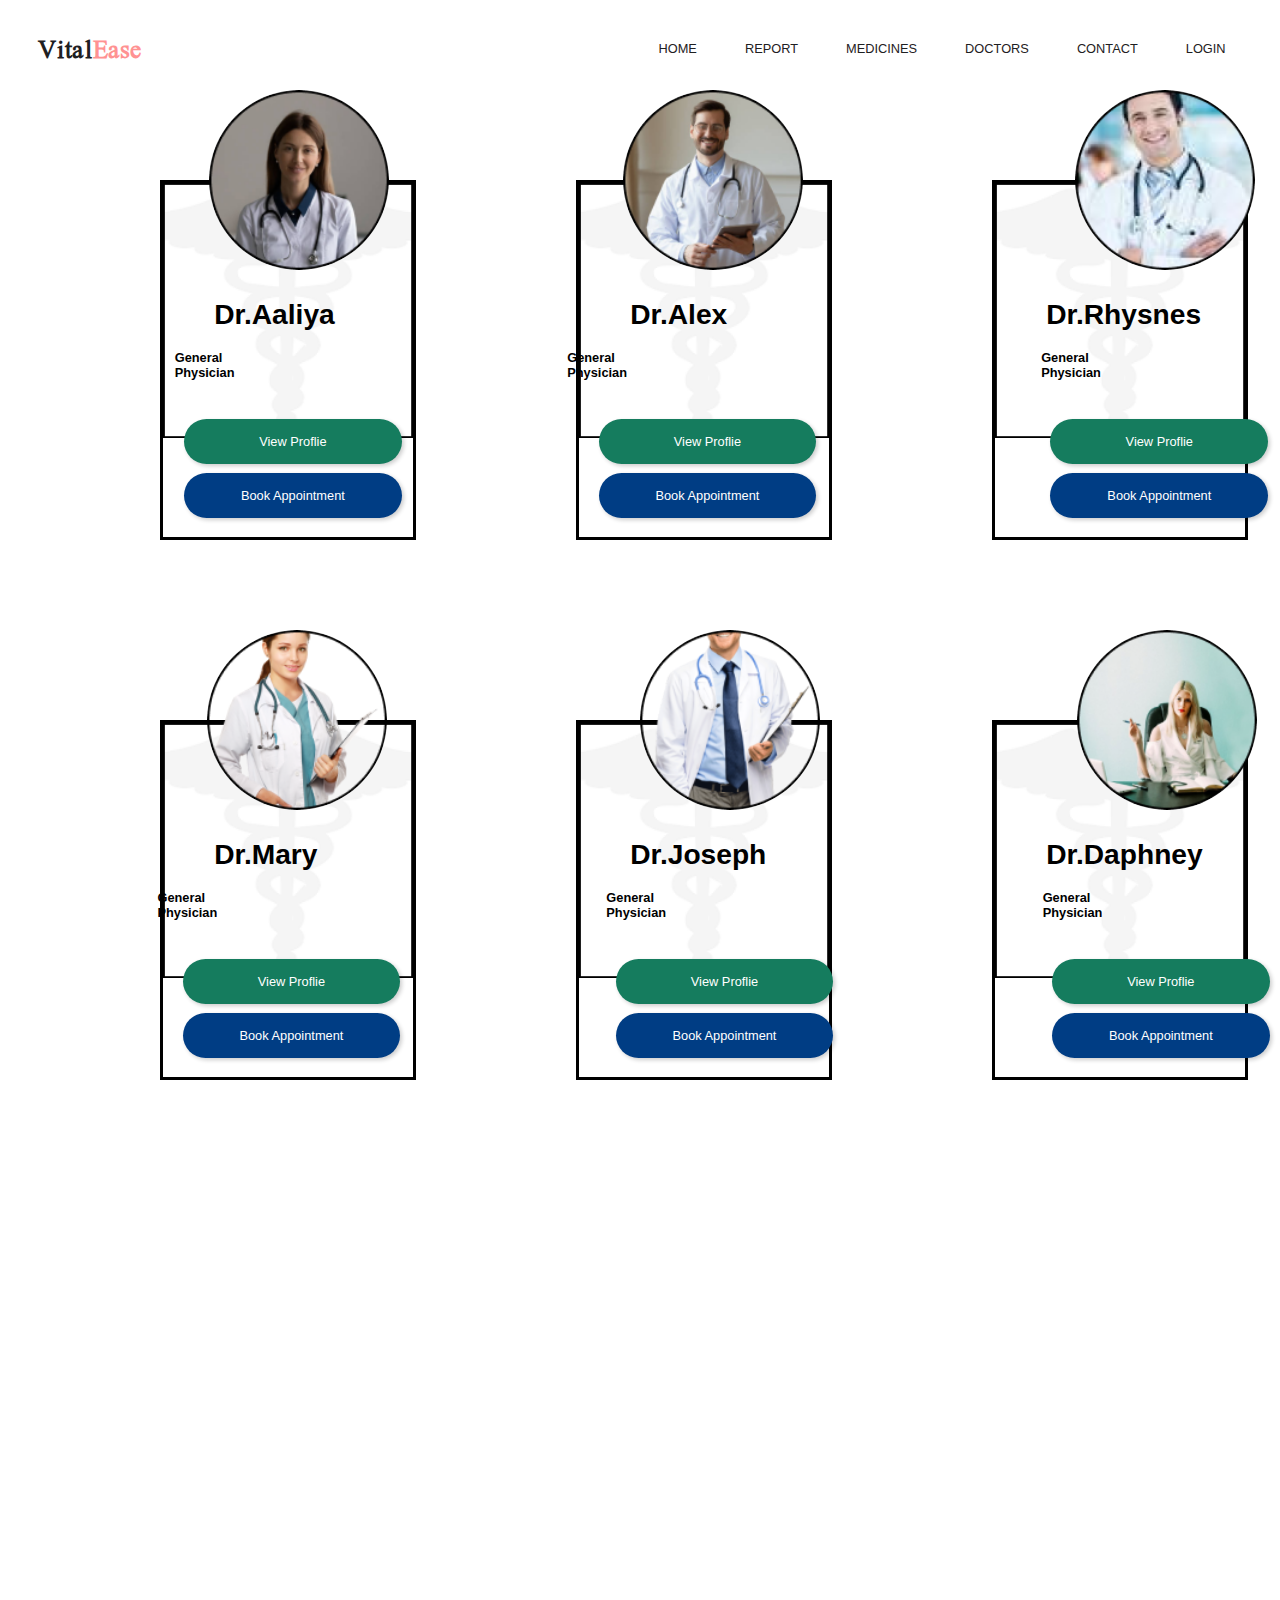
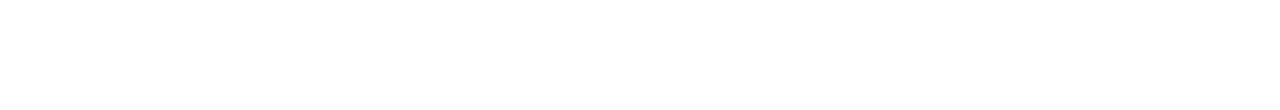
<file: VitalEase/hospital list page/index.html>
<!DOCTYPE html>
<html lang="en">
<head>
    <meta charset="UTF-8">
    <meta name="viewport" content="width=device-width, initial-scale=1.0">
    <title>VitalEase</title>

    <!-- Connecting with CSS -->
     <link rel="stylesheet" href="style.css">

   
    <!-- ======= Google Font Library ======= -->
    <link rel="preconnect" href="https://fonts.googleapis.com">
    <link rel="preconnect" href="https://fonts.gstatic.com" crossorigin>
    <link href="https://fonts.googleapis.com/css2?family=Cantata+One&family=Gulzar&family=Joan&family=Kotta+One&family=Lilita+One&family=Merriweather&family=Montaga&family=Montserrat:wght@200;900&family=Nuosu+SIL&family=Parisienne&family=Playfair+Display:wght@400;500&family=Sacramento&family=Splash&family=Tai+Heritage+Pro&family=Ubuntu:ital,wght@1,300&family=Water+Brush&family=WindSong&display=swap" rel="stylesheet">

    <link rel="preconnect" href="https://fonts.googleapis.com">
   <link rel="preconnect" href="https://fonts.gstatic.com" crossorigin>
   <link href="https://fonts.googleapis.com/css2?family=Alex+Brush&family=Great+Vibes&family=Kaushan+Script&display=swap" rel="stylesheet">

    <!-- Connecting Iconscout -->
       <link rel="stylesheet" href="https://unicons.iconscout.com/release/v4.0.0/css/line.css">

 </head>
<body>
    <!---------------------------------------------------------------------------------------- Header------------------------------------------------ ---------------------------------------------------------------------------------------- -->
    <header id="header" class="header">
        <nav class="nav container ">
            <a href="#home" class="logo">Vital<span>Ease</span> </a>
            <div class="nav-menu links">
                <ul class="nav--list"> 
                    <li><a href="#home"class = "nav-link">Home</a></li>
                    <li><a href="#report"class = "nav-link">Report</a></li>
                    <li><a href="#medicinesl"class = "nav-link">Medicines</a></li>
                    <li><a href="#doctors"class = "nav-link">Doctors</a></li>
                    <li><a href="#contact"class = "nav-link">Contact</a></li>
                    <li><a href="/Login Page/login.html"class = "nav-link">Login</a></li>
                </ul>
                <div class="nav--close" id="nav__close">
                    <i class="ri-close-line"></i>
                </div>
            </div>
        </div>
        <div class="nav--toggle" id="nav__toggle">
          <i class="ri-menu-line"></i>
      </div>
            
        </nav>
    </header>
    <!-----------------------------------------------------------------------------------------Header---------------------------------------------------------- ---------------------------------------------------------------------------------------- -->



    <div class="content">
   <div class="page3">
    <div class="child" id="child1">
      <h1>Dr.Aaliya</h1>
      <h2>General Physician</h2>
      <img
        src="1.png"
        alt="yoo"
      />
      <div class="button-1">
        <button class="beautiful-button">View Proflie</button>
      </div>
      <div class="button-2">
         <button class="beautiful-button">Book Appointment</button>
      </div>
    </div>
    <div class="child" id="child2">
      <h1>Dr.Alex</h1>
      <h2>General Physician</h2>
      <img
        src="2.png"
        alt="yoo"
      />
      <div class="button-1">
  <button class="beautiful-button">View Proflie</button>
      </div>
      <div class="button-2">
         <button class="beautiful-button">Book Appointment</button>
      </div>
    </div>
    <div class="child" id="child3">
     <h1>Dr.Rhysnes</h1>
     <h2>General Physician</h2>
      <img
        src="3.png"
        alt="yoo"
      />
      <div class="button-1">
  <button class="beautiful-button">View Proflie</button>
      </div>
      <div class="button-2">
         <button class="beautiful-button">Book Appointment</button>
      </div>
    </div>
    <div class="child" id="child4">
      <h1>Dr.Mary </h1>
      <h2>General Physician</h2>
      <img
        src="4.png"
        alt="yoo"
      />
      <div class="button-1">
  <button class="beautiful-button">View Proflie</button>
      </div>
      <div class="button-2">
         <button class="beautiful-button">Book Appointment</button>
      </div>
    </div>
    <div class="child" id="child5">
      <h1>Dr.Joseph</h1>
      <h2>General Physician</h2>
      <img
        src="5.png"
        alt="yoo"
      />
      <div class="button-1">
  <button class="beautiful-button">View Proflie</button>
      </div>
      <div class="button-2">
         <button class="beautiful-button">Book Appointment</button>
      </div>
    </div>
    <div class="child" id="child6">
      <h1>Dr.Daphney</h1>
      <h2>General Physician</h2>
      <img
        src="6.png"
        alt="yoo"
      />
      <div class="button-1">
  <button class="beautiful-button">View Proflie</button>
      </div>
      <div class="button-2">
         <button class="beautiful-button">Book Appointment</button>
      </div>
    </div>
  </div>

</div>
</div>



   
    
</body>
</html>
</file>
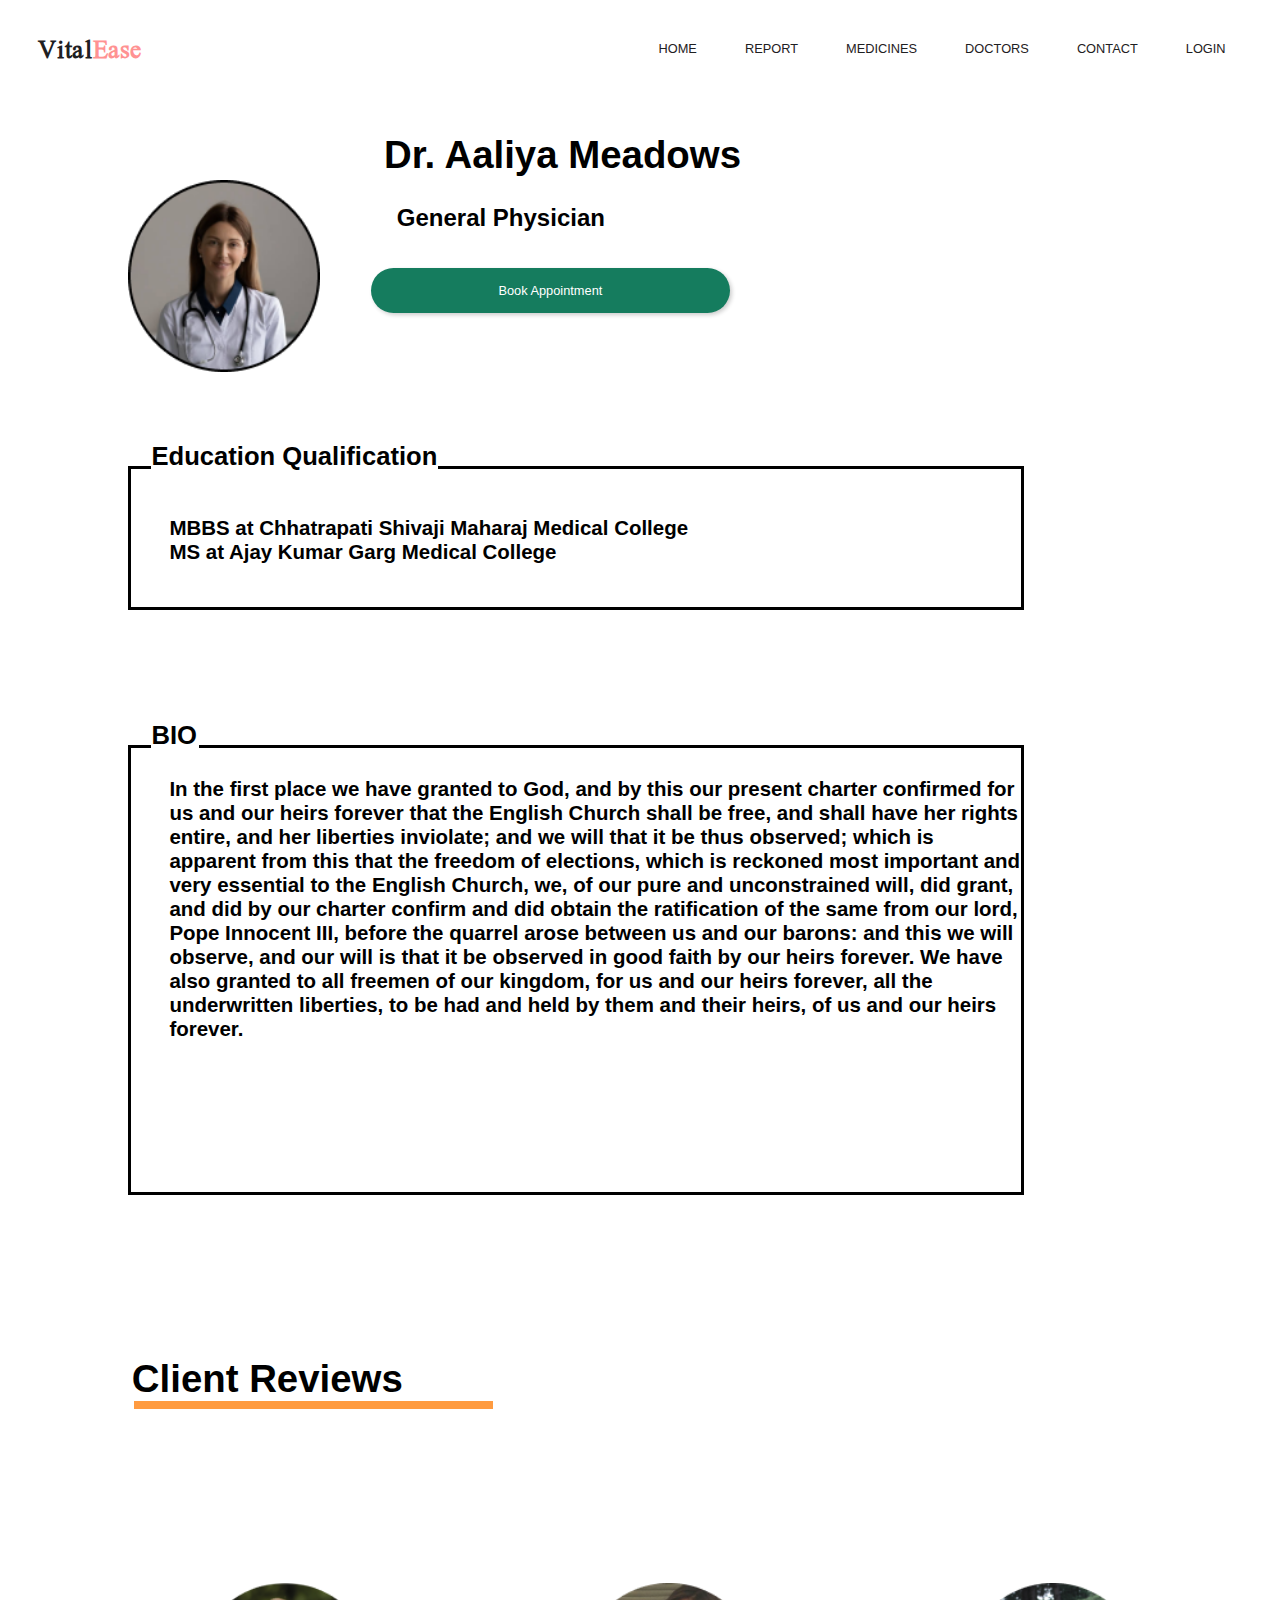
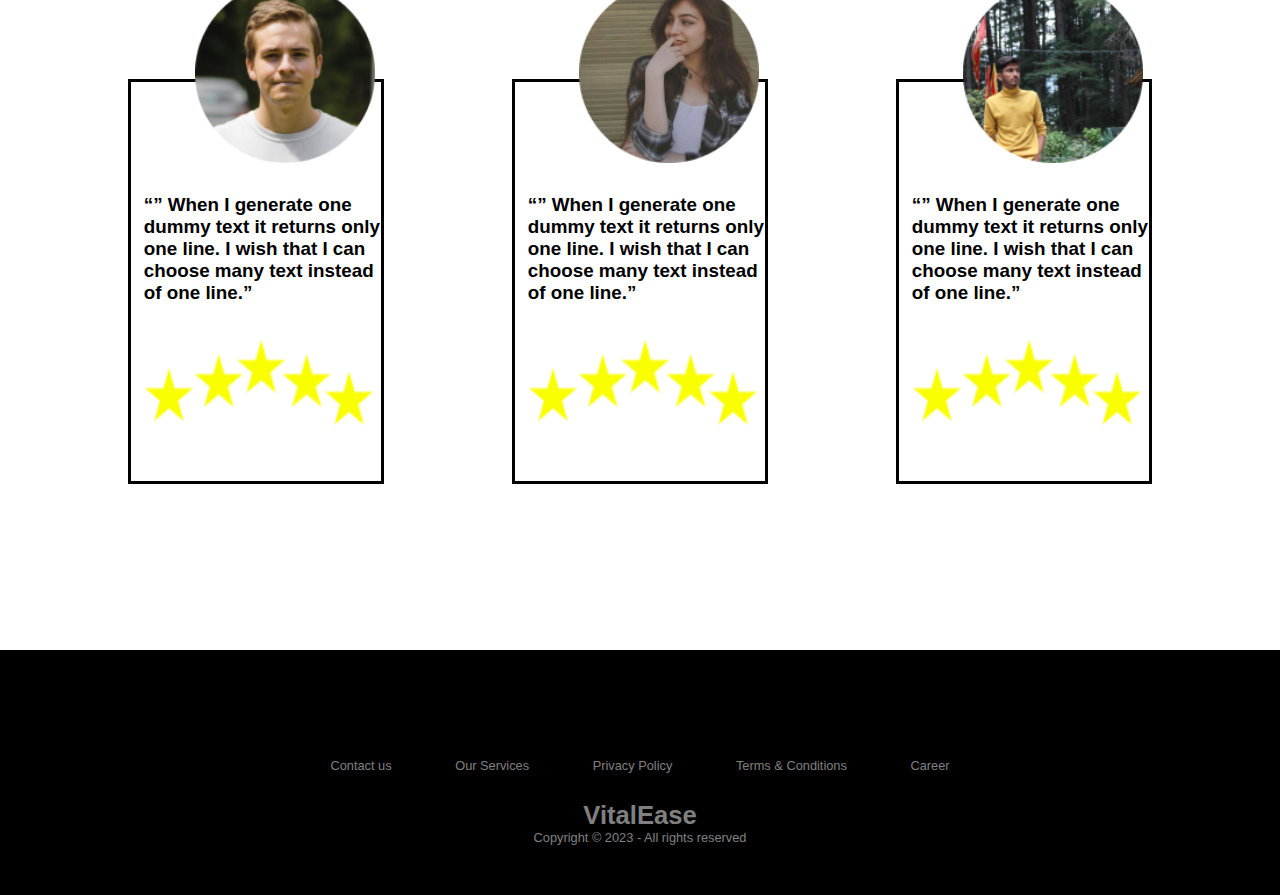
<file: VitalEase/Doctor profile page/profile.html>
<!DOCTYPE html>
<html lang="en">
<head>
    <meta charset="UTF-8">
    <meta name="viewport" content="width=device-width, initial-scale=1.0">
    <title>VitalEase</title>

    <!-- Connecting with CSS -->
     <link rel="stylesheet" href="style.css">

   
    <!-- ======= Google Font Library ======= -->
    <link rel="preconnect" href="https://fonts.googleapis.com">
    <link rel="preconnect" href="https://fonts.gstatic.com" crossorigin>
    <link href="https://fonts.googleapis.com/css2?family=Cantata+One&family=Gulzar&family=Joan&family=Kotta+One&family=Lilita+One&family=Merriweather&family=Montaga&family=Montserrat:wght@200;900&family=Nuosu+SIL&family=Parisienne&family=Playfair+Display:wght@400;500&family=Sacramento&family=Splash&family=Tai+Heritage+Pro&family=Ubuntu:ital,wght@1,300&family=Water+Brush&family=WindSong&display=swap" rel="stylesheet">

    <link rel="preconnect" href="https://fonts.googleapis.com">
   <link rel="preconnect" href="https://fonts.gstatic.com" crossorigin>
   <link href="https://fonts.googleapis.com/css2?family=Alex+Brush&family=Great+Vibes&family=Kaushan+Script&display=swap" rel="stylesheet">

    <!-- Connecting Iconscout -->
       <link rel="stylesheet" href="https://unicons.iconscout.com/release/v4.0.0/css/line.css">

 </head>
<body>
    <!---------------------------------------------------------------------------------------- Header------------------------------------------------ ---------------------------------------------------------------------------------------- -->
    <header id="header" class="header">
        <nav class="nav container ">
            <a href="#home" class="logo">Vital<span>Ease</span> </a>
            <div class="nav-menu links">
                <ul class="nav--list"> 
                    <li><a href="#home"class = "nav-link">Home</a></li>
                    <li><a href="#report"class = "nav-link">Report</a></li>
                    <li><a href="#medicinesl"class = "nav-link">Medicines</a></li>
                    <li><a href="#doctors"class = "nav-link">Doctors</a></li>
                    <li><a href="#contact"class = "nav-link">Contact</a></li>
                    <li><a href="/Login Page/login.html"class = "nav-link">Login</a></li>
                </ul>
                <div class="nav--close" id="nav__close">
                    <i class="ri-close-line"></i>
                </div>
            </div>
        </div>
        <div class="nav--toggle" id="nav__toggle">
          <i class="ri-menu-line"></i>
      </div>
            
        </nav>
    </header>
    
    <!--------------------------------------------------------------------------------------------------------------------------------------------------- ---------------------------------------------------------------------------------------- -->


    <div class="content">
        <img src="1.png" alt="profile">
        <h1>Dr. Aaliya Meadows</h1>
        <h2>General Physician</h2>
        <div class="button">
        <button class="beautiful-button">Book Appointment</button>
        </div>
        
            <div class="box-1">
                <h3>Education Qualification</h3>
                <h2>MBBS at Chhatrapati Shivaji Maharaj Medical College<br>
                    MS at Ajay Kumar Garg Medical College 
                    </h2>
            </div>
            <div class="box-2">
                <h3>BIO</h3>
                <h2>In the first place we have granted to God, and by this our present charter confirmed for us and our heirs forever that the English Church shall be free, and shall have her rights entire, and her liberties inviolate; and we will that it be thus observed; which is apparent from this that the freedom of elections, which is reckoned most important and very essential to the English Church, we, of our pure and unconstrained will, did grant, and did by our charter confirm and did obtain the ratification of the same from our lord, Pope Innocent III, before the quarrel arose between us and our barons: and this we will observe, and our will is that it be observed in good faith by our heirs forever. We have also granted to all freemen of our kingdom, for us and our heirs forever, all the underwritten liberties, to be had and held by them and their heirs, of us and our heirs forever.
                </h2>
            </div>
            <div class="reviews">
                <h1>Client Reviews</h1> 
                <hr  style=" width: 28vw;
                margin-left: 10.5vw;"
             color="#FF9B40"
                size="10">
               
            </div>
                <div class="page3">
                <div class="child" id="child1">
                    <img src="Ellipse 2.png" alt="profile">
                    <h2>“” When I generate one dummy text it returns only one line. I wish that I can choose many text instead of one line.”</h2>
                    <div class="star">
                    <img src="Group 3.png" alt="star">
                    </div>
                </div>
                <div class="child" id="child2">
                    <img src="Ellipse 1.png" alt="profile">
                    <h2>“” When I generate one dummy text it returns only one line. I wish that I can choose many text instead of one line.”</h2>
                    <div class="star">
                    <img src="Group 3.png" alt="star">
                    </div>
                </div>
                <div class="child" id="child3">
                    <img src="Ellipse 3.png" alt="profile">
                    <h2>“” When I generate one dummy text it returns only one line. I wish that I can choose many text instead of one line.”</h2>
                    <div class="star">
                    <img src="Group 3.png" alt="star">
                    </div>
                </div>
            </div>
            </div>
    </div>


    <footer>
<div class="footer">
<div class="row">
<a href="#"><i class="fa fa-facebook"></i></a>
<a href="#"><i class="fa fa-instagram"></i></a>
<a href="#"><i class="fa fa-youtube"></i></a>
<a href="#"><i class="fa fa-twitter"></i></a>
</div>

<div class="row">
<ul>
<li><a href="#">Contact us</a></li>
<li><a href="#">Our Services</a></li>
<li><a href="#">Privacy Policy</a></li>
<li><a href="#">Terms & Conditions</a></li>
<li><a href="#">Career</a></li>
</ul>
</div>

<div class="row">
<h1>VitalEase</h1> Copyright © 2023  - All rights reserved 
</div>
</div>
</footer>

    
</body>
</html>
</file>
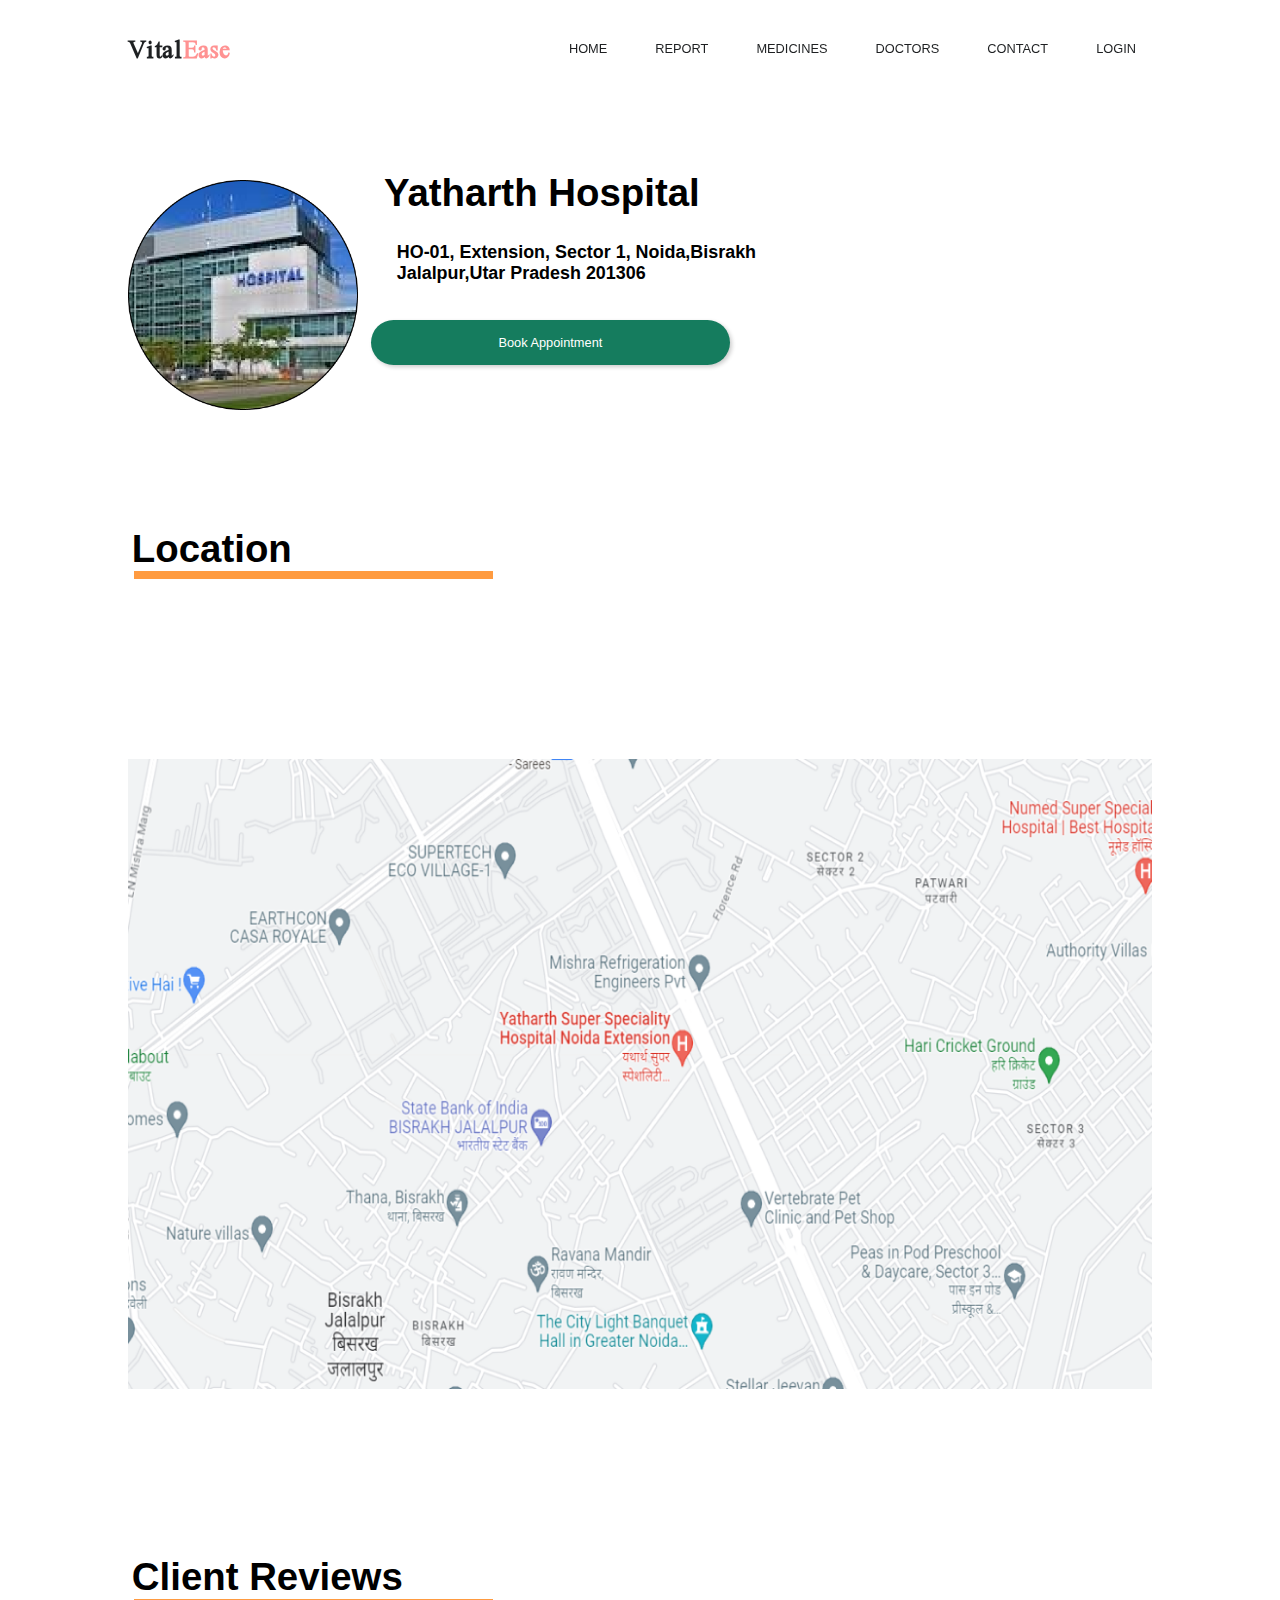
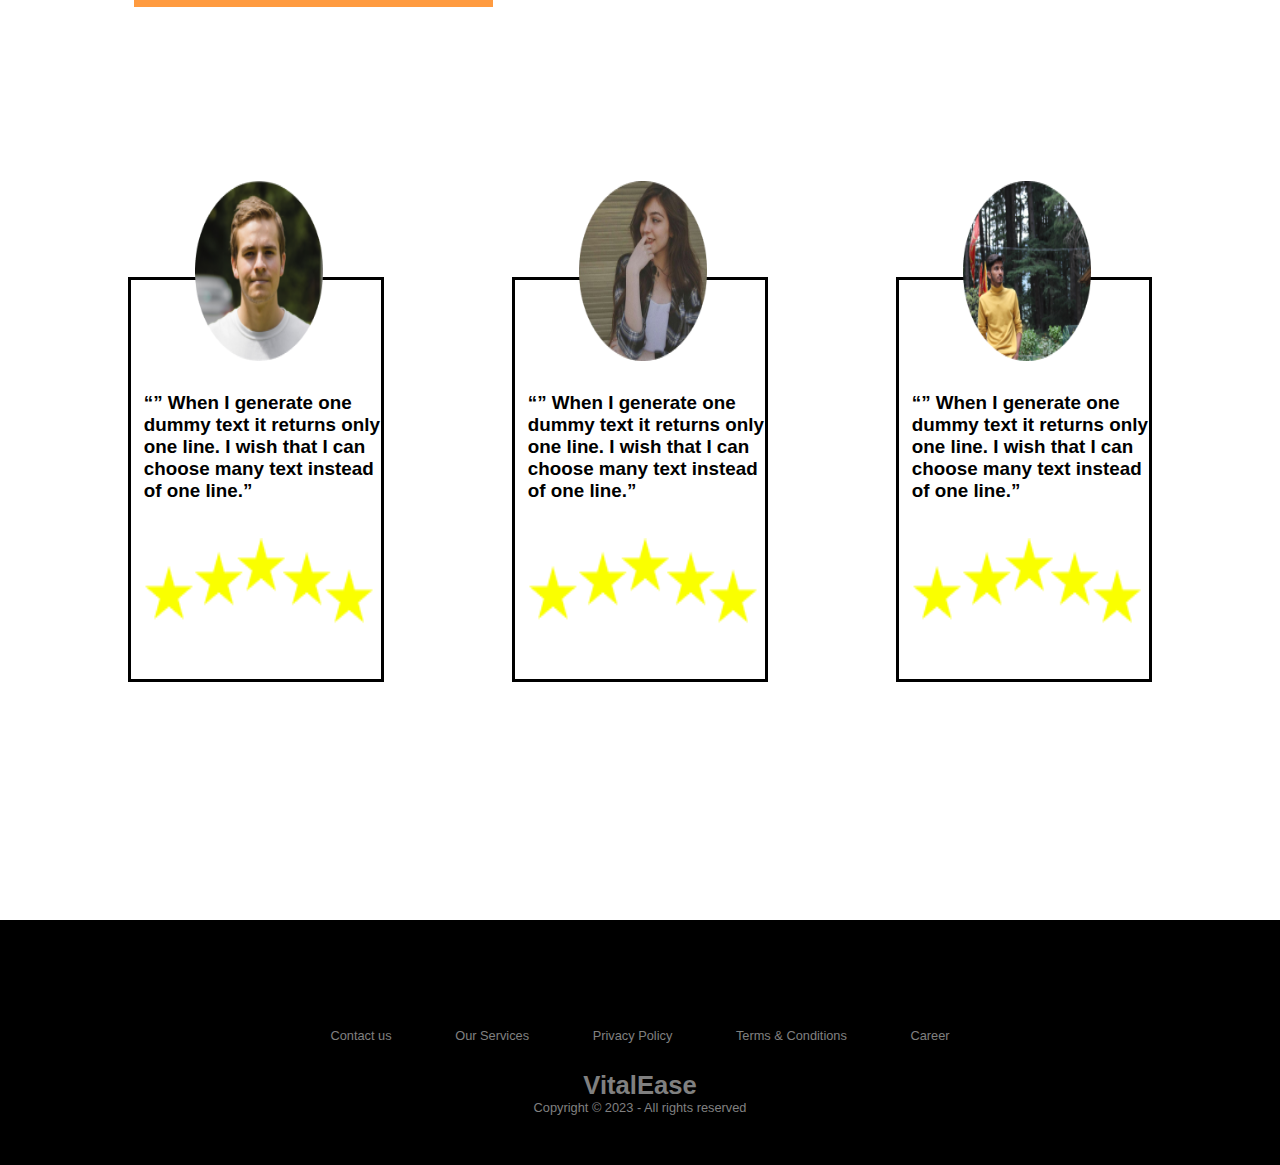
<file: VitalEase/Hospital Location/map.html>
<!DOCTYPE html>
<html lang="en">
<head>
    <meta charset="UTF-8">
    <meta name="viewport" content="width=device-width, initial-scale=1.0">
    <title>VitalEase Map</title>

    <!-- Connecting with CSS -->
     <link rel="stylesheet" href="style.css">

   
    <!-- ======= Google Font Library ======= -->
    <link rel="preconnect" href="https://fonts.googleapis.com">
    <link rel="preconnect" href="https://fonts.gstatic.com" crossorigin>
    <link href="https://fonts.googleapis.com/css2?family=Cantata+One&family=Gulzar&family=Joan&family=Kotta+One&family=Lilita+One&family=Merriweather&family=Montaga&family=Montserrat:wght@200;900&family=Nuosu+SIL&family=Parisienne&family=Playfair+Display:wght@400;500&family=Sacramento&family=Splash&family=Tai+Heritage+Pro&family=Ubuntu:ital,wght@1,300&family=Water+Brush&family=WindSong&display=swap" rel="stylesheet">

    <link rel="preconnect" href="https://fonts.googleapis.com">
   <link rel="preconnect" href="https://fonts.gstatic.com" crossorigin>
   <link href="https://fonts.googleapis.com/css2?family=Alex+Brush&family=Great+Vibes&family=Kaushan+Script&display=swap" rel="stylesheet">

    <!-- Connecting Iconscout -->
       <link rel="stylesheet" href="https://unicons.iconscout.com/release/v4.0.0/css/line.css">

 </head>
<body>
    <!---------------------------------------------------------------------------------------- Header------------------------------------------------ ---------------------------------------------------------------------------------------- -->
    <header id="header" class="header">
        <nav class="nav container ">
            <a href="#home" class="logo">Vital<span>Ease</span> </a>
            <div class="nav-menu links">
                <ul class="nav--list"> 
                    <li><a href="#home"class = "nav-link">Home</a></li>
                    <li><a href="#report"class = "nav-link">Report</a></li>
                    <li><a href="#medicinesl"class = "nav-link">Medicines</a></li>
                    <li><a href="#doctors"class = "nav-link">Doctors</a></li>
                    <li><a href="#contact"class = "nav-link">Contact</a></li>
                    <li><a href="/Login Page/login.html"class = "nav-link">Login</a></li>
                </ul>
                <div class="nav--close" id="nav__close">
                    <i class="ri-close-line"></i>
                </div>
            </div>
        </div>
        <div class="nav--toggle" id="nav__toggle">
          <i class="ri-menu-line"></i>
      </div>
            
        </nav>
    </header>
    
    <!--------------------------------------------------------------------------------------------------------------------------------------------------- ---------------------------------------------------------------------------------------- -->


    <div class="content">
        <img src="kisspng-physician-nursing-health-care-hospital-the-doctor-5ac54ae67c5ae9 11 (1).png" alt="profile">
        <h1>Yatharth Hospital</h1>
        <h2>HO-01, Extension, Sector 1, Noida,Bisrakh<br>Jalalpur,Utar Pradesh 201306</h2>
        <div class="button">
        <button class="beautiful-button">Book Appointment</button>
        </div>
        <div class="map">
            <div class="reviews">
                <h1>Location</h1> 
                <hr  style=" width: 28vw;
                margin-left: 10.5vw;"
             color="#FF9B40"
                size="10">
                <img src="Rectangle 71.png" alt="map">
        </div>
           
            <div class="reviews">
                <h1>Client Reviews</h1> 
                <hr  style=" width: 28vw;
                margin-left: 10.5vw;"
             color="#FF9B40"
                size="10">
               
            </div>
                <div class="page3">
                <div class="child" id="child1">
                    <img src="Ellipse 2.png" alt="profile">
                    <h2>“” When I generate one dummy text it returns only one line. I wish that I can choose many text instead of one line.”</h2>
                    <div class="star">
                    <img src="Group 3.png" alt="star">
                    </div>
                </div>
                <div class="child" id="child2">
                    <img src="Ellipse 1.png" alt="profile">
                    <h2>“” When I generate one dummy text it returns only one line. I wish that I can choose many text instead of one line.”</h2>
                    <div class="star">
                    <img src="Group 3.png" alt="star">
                    </div>
                </div>
                <div class="child" id="child3">
                    <img src="Ellipse 3.png" alt="profile">
                    <h2>“” When I generate one dummy text it returns only one line. I wish that I can choose many text instead of one line.”</h2>
                    <div class="star">
                    <img src="Group 3.png" alt="star">
                    </div>
                </div>
            </div>
            </div>

        
    </div>

    <footer>
        <div class="footer">
        <div class="row">
        <a href="#"><i class="fa fa-facebook"></i></a>
        <a href="#"><i class="fa fa-instagram"></i></a>
        <a href="#"><i class="fa fa-youtube"></i></a>
        <a href="#"><i class="fa fa-twitter"></i></a>
        </div>
        
        <div class="row">
        <ul>
        <li><a href="#">Contact us</a></li>
        <li><a href="#">Our Services</a></li>
        <li><a href="#">Privacy Policy</a></li>
        <li><a href="#">Terms & Conditions</a></li>
        <li><a href="#">Career</a></li>
        </ul>
        </div>
        
        <div class="row">
        <h1>VitalEase</h1> Copyright © 2023  - All rights reserved 
        </div>
        </div>
        </footer>
    
</body>
</html>
</file>
<file: VitalEase/hospital list page/style.css>
* {
  margin: 0;
  padding: 0;
  border: 0;
  outline: 0;
  text-decoration: none;
  list-style: none;
  box-sizing: border-box;
  scroll-behavior: smooth;
}

body {
  font-family: "Poppins", sans-serif;
  background: #fff;
  overflow-x: hidden;
}

.box {
  font-family: "Poppins", sans-serif;
}
input {
  font-family: "Poppins", sans-serif;
}

.container {
  width: 80%;
}

/*---------------------------------------------------------------------------------------------------------------- Navbar Section---------------------------------------------------------------------------------------------------------------- */
header {
  position: fixed;
  top: 0;
  left: 0;
  width: 100%;
  z-index: 10;
  transition: 300ms;
}

nav.container {
  display: flex;
  flex-direction: row;
  align-items: center;
  flex-wrap: wrap;
  gap: 5rem;
}

.nav {
  height: 5rem;
  margin: 0 auto;
  display: inline-flex;
  justify-content: space-between;
  align-items: center;
  background-color: white;
  width: 100%;
  padding: 0 3vw;
}

.nav .logo {
  margin-right: 2rem;
  height: 6rem;
  line-height: 6rem;
  font-family: "Nuosu SIL", serif;
  font-size: 1.5rem;
  font-weight: 800;

  color: #1e2022;
  letter-spacing: 0.3px;
  transition: 500ms;
}

.logo span {
  color: #ff9292;
}

.links {
  flex: 1;
  display: flex;
  justify-content: space-between;
}

.nav-link {
  position: relative;
  display: inline-block;
  margin: 0 1rem;
  text-transform: uppercase;
  font-size: 0.8rem;
  color: #1e2022;
  font-weight: 500;
  transition: 300ms;
}

.nav-link:hover {
  font-weight: 600;
  transition: 0.1ms;
}

.nav--toggle,
.nav--close {
  display: flex;
  font-size: 1.3rem;
  color: #1e2022;
  cursor: grabbing;
}

@media screen and (min-width: 1024px) {
  .nav-close,
  .nav--toggle {
    display: none;
  }

  .links ul {
    display: flex;
    justify-content: end;
    width: 100%;
    align-items: center;
    gap: 1rem;
  }
}

.content #box1 {
  height: 100vh;
  width: 20vw;
  background-color: red;
}

.page3 {
  min-height: 120vh;
  width: 100%;
  position: relative;
  display: flex;
  align-items: center;
  justify-content: space-evenly;
  flex-wrap: wrap;
}
.child {
  height: 40vh;
  width: 20vw;
  position: relative;
  display: flex;
  align-items: center;
  justify-content: space-between;
  border: 0.3vw solid black;
  padding: 1vw 1vw;
  margin-top: 20vh;
  margin-left: 10vw;
}

.child {
  background-image: url("Rectangle\ 50.png");
  background-repeat: no-repeat;
  background-size: 100%;
}
.child img {
  height: 20vh;
  border-radius: 50%;
  display: flex;
  align-items: center;
  margin-left: -2vw;
  margin-top: -40vh;
  z-index: 900px;
}

.child h1 {
  display: flex;
  align-items: center;
  justify-content: space-between;
  font-size: 2.2vw;
  margin-top: -10vh;
  margin-left: 3vw;
}

.child h2 {
  display: flex;
  align-items: center;
  justify-content: space-between;
  font-size: 1vw;
  margin-top: 1vh;
  margin-left: -12.5vw;
}
.button-1 .beautiful-button {
  height: 5vh;
  width: 17vw;
  display: inline-block;
  padding: 0.8vw 2vw;
  background-color: #157c5e;
  font-size: 1vw;
  color: #fff;
  border: none;
  border-radius: 3vw;
  text-align: center;
  text-decoration: none;
  cursor: pointer;
  box-shadow: 2px 2px 4px rgba(0, 0, 0, 0.2);
  transition: background-color 0.3s;
  margin-top: 18vh;
  margin-left: -16vw;
}

.beautiful-button:hover {
  background-color: blanchedalmond;
  color: black;
}

.button-2 .beautiful-button {
  height: 5vh;
  width: 17vw;
  display: inline-block;
  padding: 0.8vw 2vw;
  background-color: #003d84;
  font-size: 1vw;
  color: #fff;
  border: none;
  border-radius: 3vw;
  text-align: center;
  text-decoration: none;
  cursor: pointer;
  box-shadow: 2px 2px 4px rgba(0, 0, 0, 0.2);
  transition: background-color 0.3s;
  margin-top: 30vh;
  margin-left: -17vw;
}

.beautiful-button:hover {
  background-color: blanchedalmond;
  color: black;
}
.content {
  margin-bottom: 70vh;
}

.container-fluid {
  width: 11vw;
  margin-right: 85vw;
}

/*-----------------------------------------Media Query-------------------------------------*/

@media screen and (min-width: 1024px) {
  .nav-close,
  .nav--toggle {
    display: none;
  }

  .links ul {
    display: flex;
    justify-content: end;
    width: 100%;
    align-items: center;
    gap: 1rem;
  }
}
</file>
<file: VitalEase/Doctor profile page/style.css>
* {
  margin: 0;
  padding: 0;
  border: 0;
  outline: 0;
  text-decoration: none;
  list-style: none;
  box-sizing: border-box;
  scroll-behavior: smooth;
}

body {
  font-family: "Poppins", sans-serif;
  background: #fff;
  overflow-x: hidden;
}

.box {
  font-family: "Poppins", sans-serif;
}
input {
  font-family: "Poppins", sans-serif;
}

.container {
  width: 80%;
}

/*---------------------------------------------------------------------------------------------------------------- Navbar Section---------------------------------------------------------------------------------------------------------------- */
header {
  position: fixed;
  top: 0;
  left: 0;
  width: 100%;
  z-index: 10;
  transition: 300ms;
}

nav.container {
  display: flex;
  flex-direction: row;
  align-items: center;
  flex-wrap: wrap;
  gap: 5rem;
}

.nav {
  height: 5rem;
  margin: 0 auto;
  display: inline-flex;
  justify-content: space-between;
  align-items: center;
  background-color: white;
  width: 100%;
  padding: 0 3vw;
}

.nav .logo {
  margin-right: 2rem;
  height: 6rem;
  line-height: 6rem;
  font-family: "Nuosu SIL", serif;
  font-size: 1.5rem;
  font-weight: 800;

  color: #1e2022;
  letter-spacing: 0.3px;
  transition: 500ms;
}

.logo span {
  color: #ff9292;
}

.links {
  flex: 1;
  display: flex;
  justify-content: space-between;
}

.nav-link {
  position: relative;
  display: inline-block;
  margin: 0 1rem;
  text-transform: uppercase;
  font-size: 0.8rem;
  color: #1e2022;
  font-weight: 500;
  transition: 300ms;
}

.nav-link:hover {
  font-weight: 600;
  transition: 0.1ms;
}

.nav--toggle,
.nav--close {
  display: flex;
  font-size: 1.3rem;
  color: #1e2022;
  cursor: grabbing;
}
.content {
  height: 100vh;
  width: 100%;
}
.content img {
  height: 15vw;
  margin-top: 20vh;
  margin-left: 10vw;
}
.content h1 {
  margin-top: -27vh;
  margin-left: 30vw;
  font-size: 3vw;
}
.content h2 {
  margin-top: 3vh;
  margin-left: 31vw;
}

.button .beautiful-button {
  height: 5vh;
  width: 28vw;
  display: inline-block;
  padding: 0.8vw 2vw;
  background-color: #157c5e;
  font-size: 1vw;
  color: #fff;
  border: none;
  border-radius: 3vw;
  text-align: center;
  text-decoration: none;
  cursor: pointer;
  box-shadow: 2px 2px 4px rgba(0, 0, 0, 0.2);
  transition: background-color 0.3s;
  margin-top: 4vh;
  margin-left: 29vw;
}

.beautiful-button:hover {
  background-color: blanchedalmond;
  color: black;
}

.content .box-1 {
  height: 16vh;
  width: 70vw;
  margin-top: 17vh;
  margin-left: 10vw;
  border: 0.3vw solid black;
}
.content .box-1 h3 {
  margin-top: -3vh;
  margin-left: 1.6vw;
  width: 22.4vw;
  font-size: 2vw;
  background-color: white;
}
.content .box-1 h2 {
  margin-left: 3vw;
  margin-top: 5vh;
  font-size: 1.6vw;
}
.content .box-2 {
  height: 50vh;
  width: 70vw;
  margin-top: 15vh;
  margin-left: 10vw;
  border: 0.3vw solid black;
}
.content .box-2 h2 {
  font-size: 1.6vw;
  margin-left: 3vw;
}
.content .box-2 h3 {
  margin-top: -3vh;
  margin-left: 1.6vw;
  width: 3.7vw;
  font-size: 2vw;
  background-color: white;
}
.reviews h1 {
  margin-top: 18vh;
  margin-left: 10.3vw;
}

.page3 {
  position: relative;
  display: flex;
  align-items: center;
  justify-content: space-evenly;
  flex-wrap: wrap;
}
.page3 .child {
  margin-top: 30vh;
  height: 45vh;
  width: 20vw;
  border: 0.3vw solid black;
}
.page3 .child img {
  height: 20vh;
  margin-top: -11vh;
  margin-left: 5vw;
}
.page3 .child h2 {
  font-size: 1.47vw;
  width: 19vw;
  margin-left: 1vw;
}
.page3 .child .star img {
  height: 10vh;
  width: 18vw;
  margin-top: 4vh;
  margin-left: 1vw;
}
.footer {
  background: #000;
  padding: 30px 0px;
  font-family: "Play", sans-serif;
  text-align: center;
  margin-top: 150vh;
}

.footer .row {
  width: 100%;
  margin: 1% 0%;
  padding: 0.6% 0%;
  color: gray;
  font-size: 0.8em;
}

.footer .row a {
  text-decoration: none;
  color: gray;
  transition: 0.5s;
}

.footer .row a:hover {
  color: #fff;
}

.footer .row ul {
  width: 100%;
}

.footer .row ul li {
  display: inline-block;
  margin: 0px 30px;
}

.footer .row a i {
  font-size: 2em;
  margin: 0% 1%;
}

@media (max-width: 720px) {
  .footer {
    text-align: left;
    padding: 5%;
  }
  .footer .row ul li {
    display: block;
    margin: 10px 0px;
    text-align: left;
  }
  .footer .row a i {
    margin: 0% 3%;
  }
}
@media screen and (min-width: 1024px) {
  .nav-close,
  .nav--toggle {
    display: none;
  }

  .links ul {
    display: flex;
    justify-content: end;
    width: 100%;
    align-items: center;
    gap: 1rem;
  }
}
</file>
<file: VitalEase/Hospital Location/style.css>
* {
  margin: 0;
  padding: 0;
  border: 0;
  outline: 0;
  text-decoration: none;
  list-style: none;
  box-sizing: border-box;
  scroll-behavior: smooth;
}

body {
  font-family: "Poppins", sans-serif;
  background: #fff;
  overflow-x: hidden;
}

.box {
  font-family: "Poppins", sans-serif;
}
input {
  font-family: "Poppins", sans-serif;
}

.container {
  width: 80%;
}

/*---------------------------------------------------------------------------------------------------------------- Navbar Section---------------------------------------------------------------------------------------------------------------- */
header {
  position: fixed;
  top: 0;
  left: 0;
  width: 100%;
  z-index: 10;
  transition: 300ms;
}

nav.container {
  display: flex;
  flex-direction: row;
  align-items: center;
  flex-wrap: wrap;
  gap: 5rem;
}

.nav {
  height: 5rem;
  margin: 0 auto;
  display: inline-flex;
  justify-content: space-between;
  align-items: center;
}

.nav .logo {
  margin-right: 2rem;
  height: 6rem;
  line-height: 6rem;
  font-family: "Nuosu SIL", serif;
  font-size: 1.5rem;
  font-weight: 800;

  color: #1e2022;
  letter-spacing: 0.3px;
  transition: 500ms;
}

.logo span {
  color: #ff9292;
}

.links {
  flex: 1;
  display: flex;
  justify-content: space-between;
}

.nav-link {
  position: relative;
  display: inline-block;
  margin: 0 1rem;
  text-transform: uppercase;
  font-size: 0.8rem;
  color: #1e2022;
  font-weight: 500;
  transition: 300ms;
}

.nav-link:hover {
  font-weight: 600;
  transition: 0.1ms;
}

.nav--toggle,
.nav--close {
  display: flex;
  font-size: 1.3rem;
  color: #1e2022;
  cursor: grabbing;
}
.content {
  height: 100vh;
  width: 100%;
}
.content img {
  height: 18vw;
  margin-top: 20vh;
  margin-left: 10vw;
}
.content h1 {
  margin-top: -27vh;
  margin-left: 30vw;
  font-size: 3vw;
}
.content h2 {
  font-size: 1.4vw;
  margin-top: 3vh;
  margin-left: 31vw;
}

.button .beautiful-button {
  height: 5vh;
  width: 28vw;
  display: inline-block;
  padding: 0.8vw 2vw;
  background-color: #157c5e;
  font-size: 1vw;
  color: #fff;
  border: none;
  border-radius: 3vw;
  text-align: center;
  text-decoration: none;
  cursor: pointer;
  box-shadow: 2px 2px 4px rgba(0, 0, 0, 0.2);
  transition: background-color 0.3s;
  margin-top: 4vh;
  margin-left: 29vw;
}

.beautiful-button:hover {
  background-color: blanchedalmond;
  color: black;
}
.map img {
  height: 70vh;
  width: 80%;
}
.reviews h1 {
  margin-top: 18vh;
  margin-left: 10.3vw;
}

.page3 {
  position: relative;
  display: flex;
  align-items: center;
  justify-content: space-evenly;
  flex-wrap: wrap;
}
.page3 .child {
  margin-top: 30vh;
  height: 45vh;
  width: 20vw;
  border: 0.3vw solid black;
}
.page3 .child img {
  height: 20vh;
  width: 10vw;
  margin-top: -11vh;
  margin-left: 5vw;
}
.page3 .child h2 {
  font-size: 1.47vw;
  width: 19vw;
  margin-left: 1vw;
}
.page3 .child .star img {
  height: 10vh;
  width: 18vw;
  margin-top: 4vh;
  margin-left: 1vw;
}
.footer {
  background: #000;
  padding: 30px 0px;
  font-family: "Play", sans-serif;
  text-align: center;
  margin-top: 180vh;
}

.footer .row {
  width: 100%;
  margin: 1% 0%;
  padding: 0.6% 0%;
  color: gray;
  font-size: 0.8em;
}

.footer .row a {
  text-decoration: none;
  color: gray;
  transition: 0.5s;
}

.footer .row a:hover {
  color: #fff;
}

.footer .row ul {
  width: 100%;
}

.footer .row ul li {
  display: inline-block;
  margin: 0px 30px;
}

.footer .row a i {
  font-size: 2em;
  margin: 0% 1%;
}

@media (max-width: 720px) {
  .footer {
    text-align: left;
    padding: 5%;
  }
  .footer .row ul li {
    display: block;
    margin: 10px 0px;
    text-align: left;
  }
  .footer .row a i {
    margin: 0% 3%;
  }
}

@media screen and (min-width: 1024px) {
  .nav-close,
  .nav--toggle {
    display: none;
  }

  .links ul {
    display: flex;
    justify-content: end;
    width: 100%;
    align-items: center;
    gap: 1rem;
  }
}
</file>
